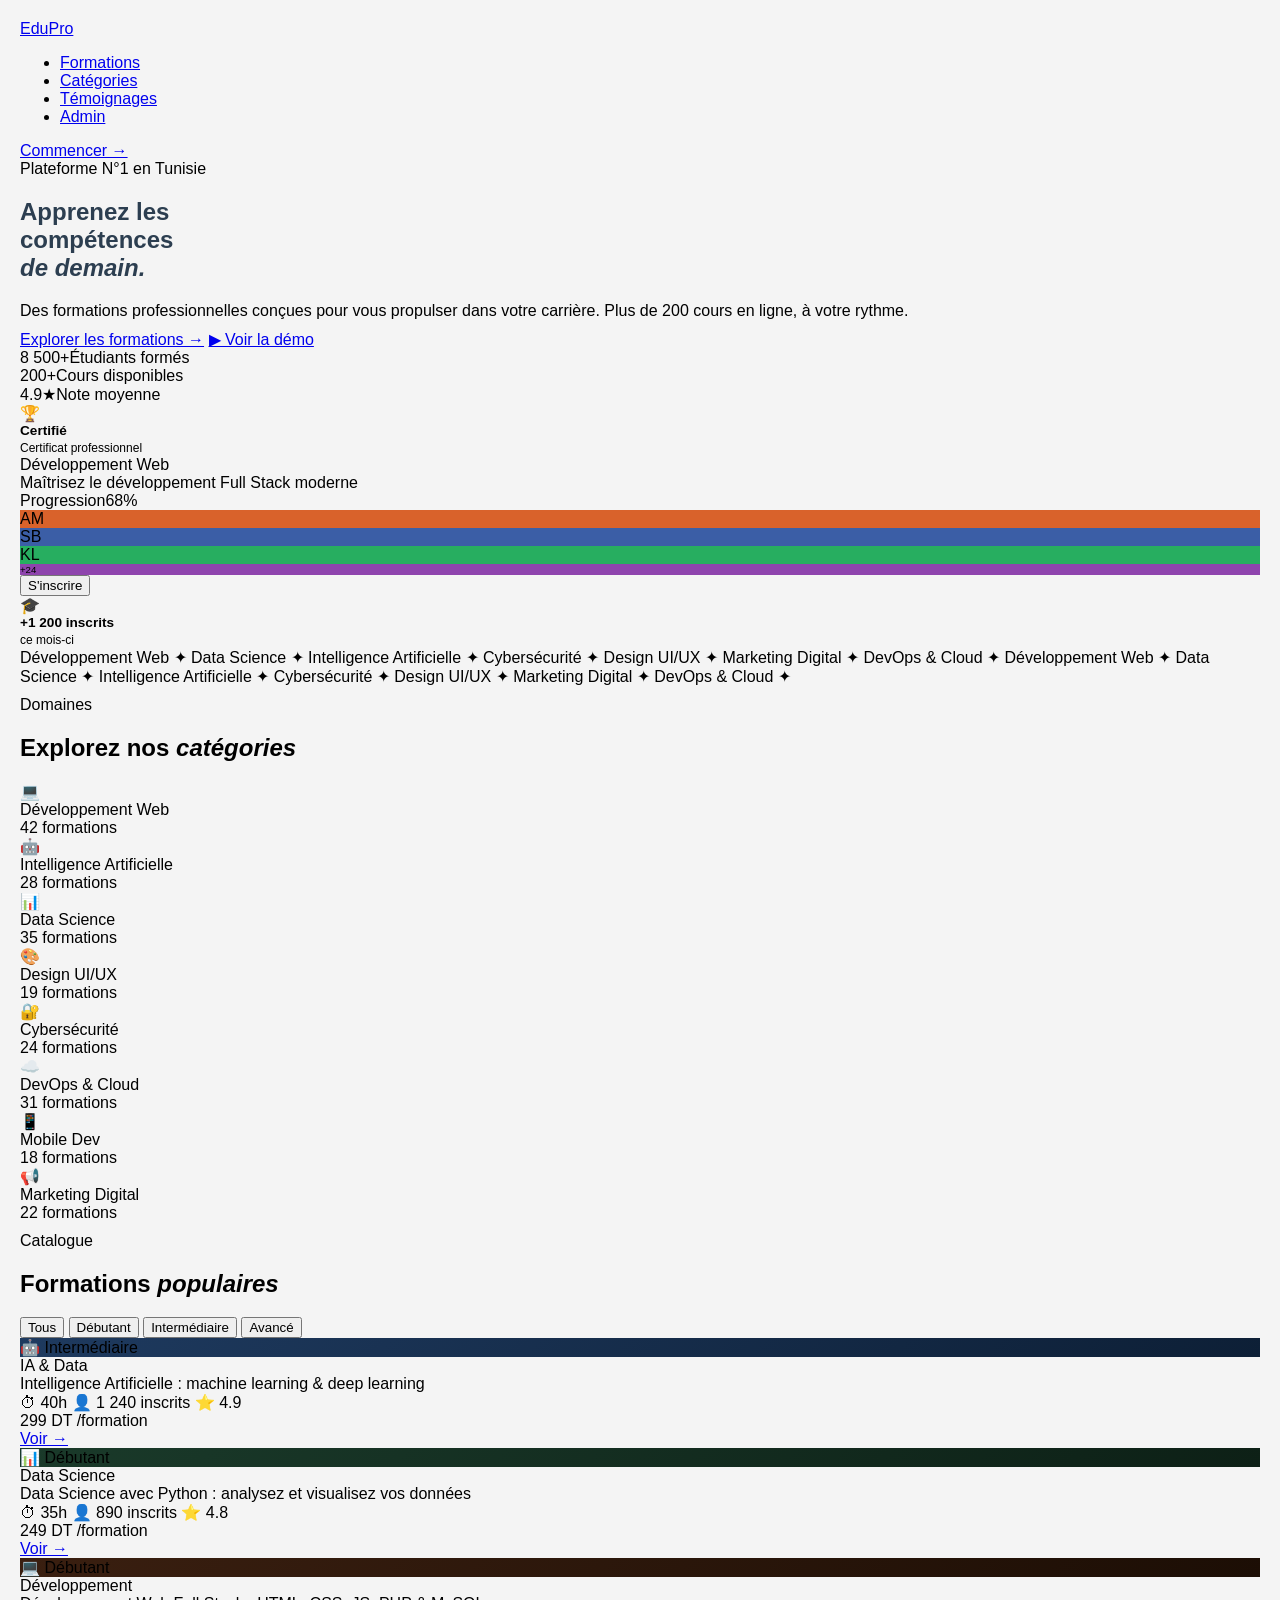
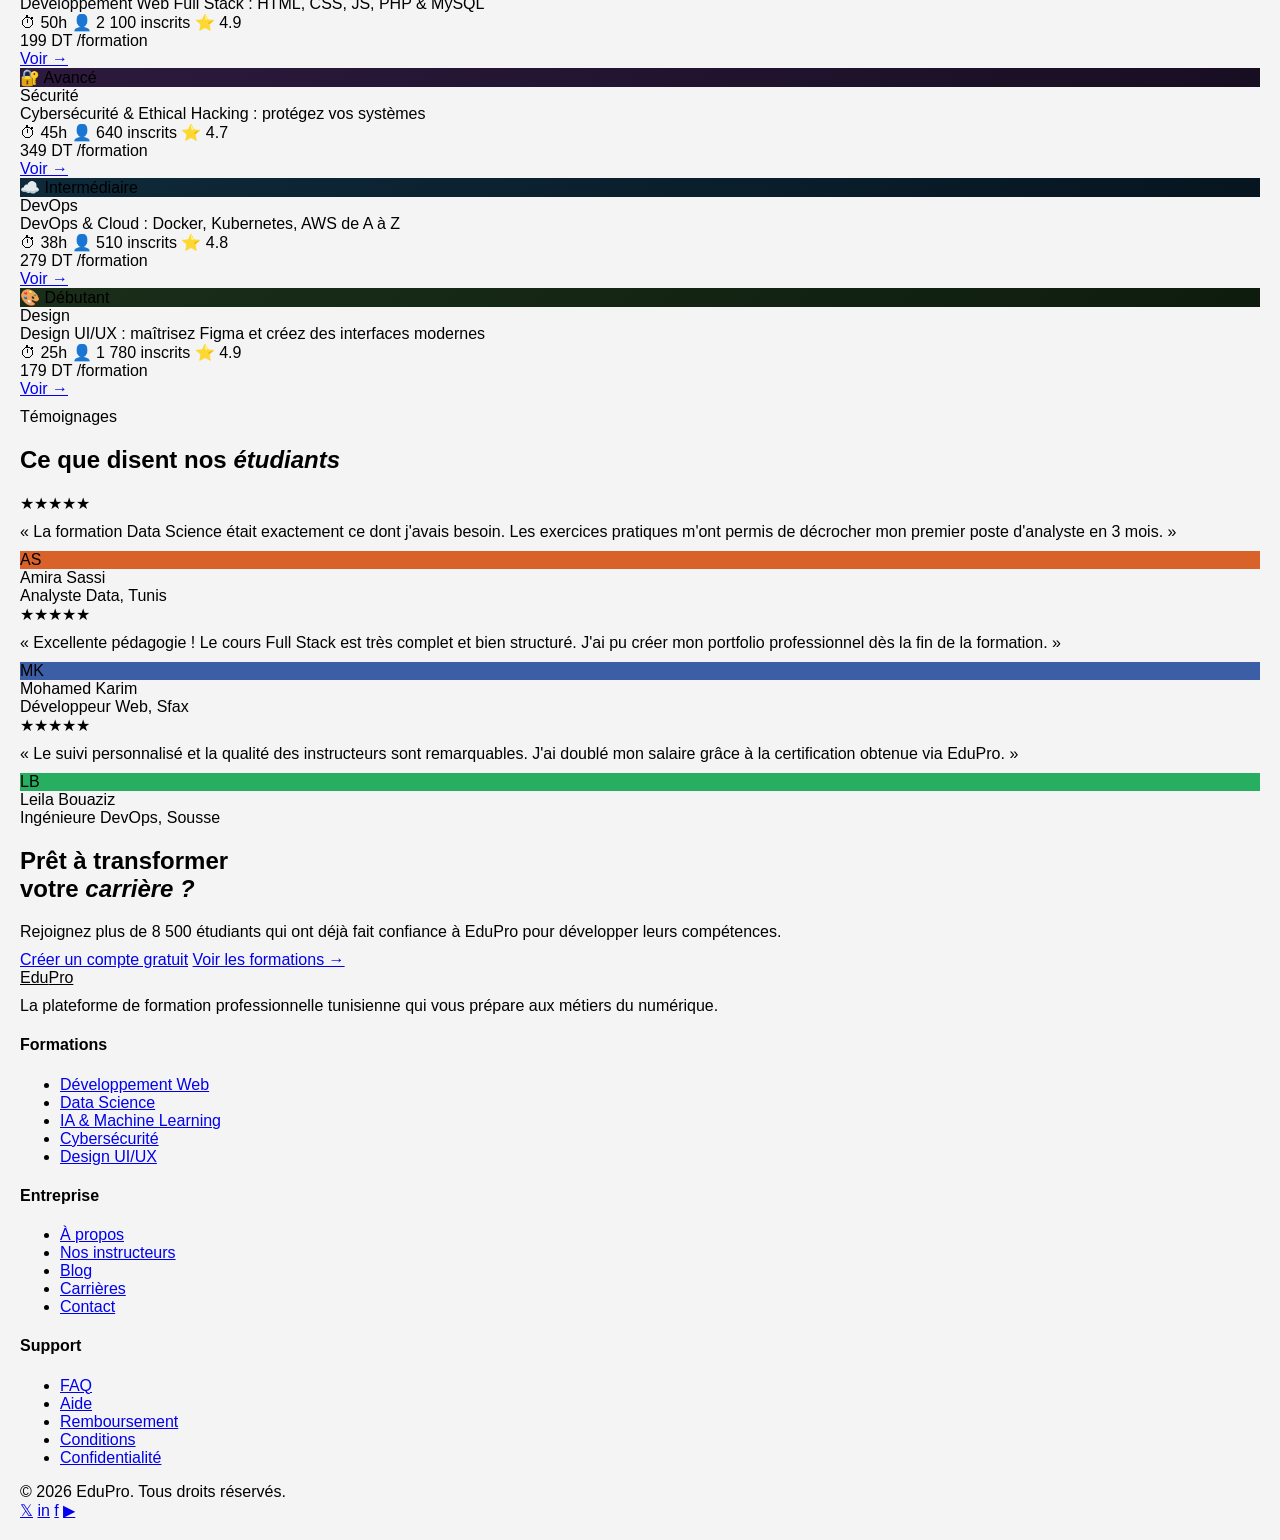
<file: index.html>
<!DOCTYPE html>
<html lang="fr">
<head>
<meta charset="UTF-8">
<meta name="viewport" content="width=device-width, initial-scale=1.0">
<title>EduPro — Plateforme de Formation</title>
<link href="https://fonts.googleapis.com/css2?family=Fraunces:ital,opsz,wght@0,9..144,300;0,9..144,700;0,9..144,900;1,9..144,400&family=DM+Sans:wght@300;400;500;600&display=swap" rel="stylesheet">
<link rel="stylesheet" href="css/style.css">
</head>
<body>

<!-- NAVBAR -->
<nav id="navbar">
  <a href="index.html" class="nav-logo">Edu<span>Pro</span></a>
  <ul class="nav-links">
    <li><a href="#formations">Formations</a></li>
    <li><a href="#categories">Catégories</a></li>
    <li><a href="#temoignages">Témoignages</a></li>
    <li><a href="admin-login.html">Admin</a></li>
  </ul>
  <a href="inscription.html" class="nav-cta">Commencer →</a>
</nav>

<!-- HERO -->
<section class="hero">
  <div class="hero-content">
    <div class="hero-badge">Plateforme N°1 en Tunisie</div>
    <h1 class="hero-title">
      Apprenez les<br>
      compétences<br>
      <em>de demain.</em>
    </h1>
    <p class="hero-sub">Des formations professionnelles conçues pour vous propulser dans votre carrière. Plus de 200 cours en ligne, à votre rythme.</p>
    <div class="hero-actions">
      <a href="#formations" class="btn-primary">Explorer les formations →</a>
      <a href="#" class="btn-secondary">▶ Voir la démo</a>
    </div>
    <div class="hero-stats">
      <div class="stat"><span class="stat-num">8 500+</span><span class="stat-label">Étudiants formés</span></div>
      <div class="stat"><span class="stat-num">200+</span><span class="stat-label">Cours disponibles</span></div>
      <div class="stat"><span class="stat-num">4.9★</span><span class="stat-label">Note moyenne</span></div>
    </div>
  </div>

  <div class="hero-visual">
    <div class="float-badge b1">
      <span class="badge-icon">🏆</span>
      <div><strong style="display:block;font-size:0.85rem">Certifié</strong><span style="color:var(--text-muted);font-weight:400;font-size:0.75rem">Certificat professionnel</span></div>
    </div>
    <div class="hero-card-main">
      <span class="card-course-tag">Développement Web</span>
      <div class="card-course-title">Maîtrisez le développement Full Stack moderne</div>
      <div class="card-progress-label"><span>Progression</span><span>68%</span></div>
      <div class="progress-bar"><div class="progress-fill"></div></div>
      <div class="card-bottom">
        <div class="avatar-stack">
          <div class="avatar" style="background:#D9622B">AM</div>
          <div class="avatar" style="background:#3B5EA6">SB</div>
          <div class="avatar" style="background:#27AE60">KL</div>
          <div class="avatar" style="background:#8E44AD;font-size:0.6rem">+24</div>
        </div>
        <button class="card-enroll" onclick="window.location='inscription.html'">S'inscrire</button>
      </div>
    </div>
    <div class="float-badge b2">
      <span class="badge-icon">🎓</span>
      <div><strong style="display:block;font-size:0.85rem">+1 200 inscrits</strong><span style="color:var(--text-muted);font-weight:400;font-size:0.75rem">ce mois-ci</span></div>
    </div>
  </div>
</section>

<!-- MARQUEE -->
<div class="marquee-section">
  <div class="marquee-track">
    <span class="marquee-item">Développement Web <span>✦</span></span>
    <span class="marquee-item">Data Science <span>✦</span></span>
    <span class="marquee-item">Intelligence Artificielle <span>✦</span></span>
    <span class="marquee-item">Cybersécurité <span>✦</span></span>
    <span class="marquee-item">Design UI/UX <span>✦</span></span>
    <span class="marquee-item">Marketing Digital <span>✦</span></span>
    <span class="marquee-item">DevOps & Cloud <span>✦</span></span>
    <span class="marquee-item">Développement Web <span>✦</span></span>
    <span class="marquee-item">Data Science <span>✦</span></span>
    <span class="marquee-item">Intelligence Artificielle <span>✦</span></span>
    <span class="marquee-item">Cybersécurité <span>✦</span></span>
    <span class="marquee-item">Design UI/UX <span>✦</span></span>
    <span class="marquee-item">Marketing Digital <span>✦</span></span>
    <span class="marquee-item">DevOps & Cloud <span>✦</span></span>
  </div>
</div>

<!-- CATEGORIES -->
<section class="categories" id="categories">
  <p class="section-label reveal">Domaines</p>
  <h2 class="section-title reveal reveal-delay-1">Explorez nos <em>catégories</em></h2>
  <div class="cat-grid">
    <div class="cat-card reveal" style="--cat-color:#D9622B;--cat-rgb:217,98,43" onclick="filterByCategory('dev')">
      <div class="cat-icon">💻</div>
      <div class="cat-name">Développement Web</div>
      <div class="cat-count">42 formations</div>
    </div>
    <div class="cat-card reveal reveal-delay-1" style="--cat-color:#3B5EA6;--cat-rgb:59,94,166" onclick="filterByCategory('ia')">
      <div class="cat-icon">🤖</div>
      <div class="cat-name">Intelligence Artificielle</div>
      <div class="cat-count">28 formations</div>
    </div>
    <div class="cat-card reveal reveal-delay-2" style="--cat-color:#27AE60;--cat-rgb:39,174,96" onclick="filterByCategory('data')">
      <div class="cat-icon">📊</div>
      <div class="cat-name">Data Science</div>
      <div class="cat-count">35 formations</div>
    </div>
    <div class="cat-card reveal reveal-delay-3" style="--cat-color:#8E44AD;--cat-rgb:142,68,173" onclick="filterByCategory('design')">
      <div class="cat-icon">🎨</div>
      <div class="cat-name">Design UI/UX</div>
      <div class="cat-count">19 formations</div>
    </div>
    <div class="cat-card reveal" style="--cat-color:#E74C3C;--cat-rgb:231,76,60" onclick="filterByCategory('secu')">
      <div class="cat-icon">🔐</div>
      <div class="cat-name">Cybersécurité</div>
      <div class="cat-count">24 formations</div>
    </div>
    <div class="cat-card reveal reveal-delay-1" style="--cat-color:#F39C12;--cat-rgb:243,156,18" onclick="filterByCategory('devops')">
      <div class="cat-icon">☁️</div>
      <div class="cat-name">DevOps & Cloud</div>
      <div class="cat-count">31 formations</div>
    </div>
    <div class="cat-card reveal reveal-delay-2" style="--cat-color:#16A085;--cat-rgb:22,160,133" onclick="filterByCategory('mobile')">
      <div class="cat-icon">📱</div>
      <div class="cat-name">Mobile Dev</div>
      <div class="cat-count">18 formations</div>
    </div>
    <div class="cat-card reveal reveal-delay-3" style="--cat-color:#D9622B;--cat-rgb:217,98,43" onclick="filterByCategory('marketing')">
      <div class="cat-icon">📢</div>
      <div class="cat-name">Marketing Digital</div>
      <div class="cat-count">22 formations</div>
    </div>
  </div>
</section>

<!-- FORMATIONS -->
<section class="formations" id="formations">
  <div class="formations-header">
    <div>
      <p class="section-label">Catalogue</p>
      <h2 class="section-title">Formations <em>populaires</em></h2>
    </div>
    <div class="filters">
      <button class="filter-btn active" onclick="filterLevel(this,'tous')">Tous</button>
      <button class="filter-btn" onclick="filterLevel(this,'debutant')">Débutant</button>
      <button class="filter-btn" onclick="filterLevel(this,'intermediaire')">Intermédiaire</button>
      <button class="filter-btn" onclick="filterLevel(this,'avance')">Avancé</button>
    </div>
  </div>
  <div class="formations-grid" id="formations-grid">
    <div class="formation-card reveal" data-level="intermediaire" data-cat="ia">
      <div class="card-thumb" style="background:linear-gradient(135deg,#1e3a5f,#0d1f36)">
        <span class="thumb-emoji">🤖</span>
        <span class="card-level level-intermediaire">Intermédiaire</span>
      </div>
      <div class="card-body">
        <div class="card-category">IA & Data</div>
        <div class="card-title">Intelligence Artificielle : machine learning & deep learning</div>
        <div class="card-meta">
          <span class="meta-item">⏱ 40h</span>
          <span class="meta-item">👤 1 240 inscrits</span>
          <span class="meta-item">⭐ 4.9</span>
        </div>
        <div class="card-footer">
          <div class="card-price">299 DT <span>/formation</span></div>
          <a href="formation-detail.html?id=1" class="btn-card">Voir →</a>
        </div>
      </div>
    </div>
    <div class="formation-card reveal reveal-delay-1" data-level="debutant" data-cat="data">
      <div class="card-thumb" style="background:linear-gradient(135deg,#1a3a2a,#0d2016)">
        <span class="thumb-emoji">📊</span>
        <span class="card-level level-debutant">Débutant</span>
      </div>
      <div class="card-body">
        <div class="card-category">Data Science</div>
        <div class="card-title">Data Science avec Python : analysez et visualisez vos données</div>
        <div class="card-meta">
          <span class="meta-item">⏱ 35h</span>
          <span class="meta-item">👤 890 inscrits</span>
          <span class="meta-item">⭐ 4.8</span>
        </div>
        <div class="card-footer">
          <div class="card-price">249 DT <span>/formation</span></div>
          <a href="formation-detail.html?id=2" class="btn-card">Voir →</a>
        </div>
      </div>
    </div>
    <div class="formation-card reveal reveal-delay-2" data-level="debutant" data-cat="dev">
      <div class="card-thumb" style="background:linear-gradient(135deg,#3a1f10,#1c0e05)">
        <span class="thumb-emoji">💻</span>
        <span class="card-level level-debutant">Débutant</span>
      </div>
      <div class="card-body">
        <div class="card-category">Développement</div>
        <div class="card-title">Développement Web Full Stack : HTML, CSS, JS, PHP & MySQL</div>
        <div class="card-meta">
          <span class="meta-item">⏱ 50h</span>
          <span class="meta-item">👤 2 100 inscrits</span>
          <span class="meta-item">⭐ 4.9</span>
        </div>
        <div class="card-footer">
          <div class="card-price">199 DT <span>/formation</span></div>
          <a href="formation-detail.html?id=3" class="btn-card">Voir →</a>
        </div>
      </div>
    </div>
    <div class="formation-card reveal" data-level="avance" data-cat="secu">
      <div class="card-thumb" style="background:linear-gradient(135deg,#2d1a3e,#180e22)">
        <span class="thumb-emoji">🔐</span>
        <span class="card-level level-avance">Avancé</span>
      </div>
      <div class="card-body">
        <div class="card-category">Sécurité</div>
        <div class="card-title">Cybersécurité & Ethical Hacking : protégez vos systèmes</div>
        <div class="card-meta">
          <span class="meta-item">⏱ 45h</span>
          <span class="meta-item">👤 640 inscrits</span>
          <span class="meta-item">⭐ 4.7</span>
        </div>
        <div class="card-footer">
          <div class="card-price">349 DT <span>/formation</span></div>
          <a href="formation-detail.html?id=4" class="btn-card">Voir →</a>
        </div>
      </div>
    </div>
    <div class="formation-card reveal reveal-delay-1" data-level="intermediaire" data-cat="devops">
      <div class="card-thumb" style="background:linear-gradient(135deg,#0e2a3a,#061520)">
        <span class="thumb-emoji">☁️</span>
        <span class="card-level level-intermediaire">Intermédiaire</span>
      </div>
      <div class="card-body">
        <div class="card-category">DevOps</div>
        <div class="card-title">DevOps & Cloud : Docker, Kubernetes, AWS de A à Z</div>
        <div class="card-meta">
          <span class="meta-item">⏱ 38h</span>
          <span class="meta-item">👤 510 inscrits</span>
          <span class="meta-item">⭐ 4.8</span>
        </div>
        <div class="card-footer">
          <div class="card-price">279 DT <span>/formation</span></div>
          <a href="formation-detail.html?id=5" class="btn-card">Voir →</a>
        </div>
      </div>
    </div>
    <div class="formation-card reveal reveal-delay-2" data-level="debutant" data-cat="design">
      <div class="card-thumb" style="background:linear-gradient(135deg,#1a2e1a,#0e1c0e)">
        <span class="thumb-emoji">🎨</span>
        <span class="card-level level-debutant">Débutant</span>
      </div>
      <div class="card-body">
        <div class="card-category">Design</div>
        <div class="card-title">Design UI/UX : maîtrisez Figma et créez des interfaces modernes</div>
        <div class="card-meta">
          <span class="meta-item">⏱ 25h</span>
          <span class="meta-item">👤 1 780 inscrits</span>
          <span class="meta-item">⭐ 4.9</span>
        </div>
        <div class="card-footer">
          <div class="card-price">179 DT <span>/formation</span></div>
          <a href="formation-detail.html?id=6" class="btn-card">Voir →</a>
        </div>
      </div>
    </div>
  </div>
</section>

<!-- TESTIMONIALS -->
<section class="testimonials" id="temoignages">
  <p class="section-label reveal">Témoignages</p>
  <h2 class="section-title reveal reveal-delay-1">Ce que disent nos <em>étudiants</em></h2>
  <div class="testi-grid">
    <div class="testi-card reveal">
      <div class="testi-stars">★★★★★</div>
      <p class="testi-text">« La formation Data Science était exactement ce dont j'avais besoin. Les exercices pratiques m'ont permis de décrocher mon premier poste d'analyste en 3 mois. »</p>
      <div class="testi-author">
        <div class="testi-avatar" style="background:#D9622B">AS</div>
        <div><div class="testi-name">Amira Sassi</div><div class="testi-role">Analyste Data, Tunis</div></div>
      </div>
    </div>
    <div class="testi-card reveal reveal-delay-1">
      <div class="testi-stars">★★★★★</div>
      <p class="testi-text">« Excellente pédagogie ! Le cours Full Stack est très complet et bien structuré. J'ai pu créer mon portfolio professionnel dès la fin de la formation. »</p>
      <div class="testi-author">
        <div class="testi-avatar" style="background:#3B5EA6">MK</div>
        <div><div class="testi-name">Mohamed Karim</div><div class="testi-role">Développeur Web, Sfax</div></div>
      </div>
    </div>
    <div class="testi-card reveal reveal-delay-2">
      <div class="testi-stars">★★★★★</div>
      <p class="testi-text">« Le suivi personnalisé et la qualité des instructeurs sont remarquables. J'ai doublé mon salaire grâce à la certification obtenue via EduPro. »</p>
      <div class="testi-author">
        <div class="testi-avatar" style="background:#27AE60">LB</div>
        <div><div class="testi-name">Leila Bouaziz</div><div class="testi-role">Ingénieure DevOps, Sousse</div></div>
      </div>
    </div>
  </div>
</section>

<!-- CTA BANNER -->
<div class="cta-banner reveal">
  <div class="cta-text">
    <h2 class="cta-title">Prêt à transformer<br>votre <em>carrière ?</em></h2>
    <p class="cta-sub">Rejoignez plus de 8 500 étudiants qui ont déjà fait confiance à EduPro pour développer leurs compétences.</p>
  </div>
  <div class="cta-actions">
    <a href="inscription.html" class="btn-cta-main">Créer un compte gratuit</a>
    <a href="#formations" class="btn-cta-ghost">Voir les formations →</a>
  </div>
</div>

<!-- FOOTER -->
<footer>
  <div class="footer-top">
    <div class="footer-brand">
      <a href="index.html" class="nav-logo" style="color:var(--white)">Edu<span>Pro</span></a>
      <p>La plateforme de formation professionnelle tunisienne qui vous prépare aux métiers du numérique.</p>
    </div>
    <div class="footer-col">
      <h4>Formations</h4>
      <ul>
        <li><a href="formation-detail.html?id=3">Développement Web</a></li>
        <li><a href="formation-detail.html?id=2">Data Science</a></li>
        <li><a href="formation-detail.html?id=1">IA & Machine Learning</a></li>
        <li><a href="formation-detail.html?id=4">Cybersécurité</a></li>
        <li><a href="formation-detail.html?id=6">Design UI/UX</a></li>
      </ul>
    </div>
    <div class="footer-col">
      <h4>Entreprise</h4>
      <ul>
        <li><a href="#">À propos</a></li>
        <li><a href="#">Nos instructeurs</a></li>
        <li><a href="#">Blog</a></li>
        <li><a href="#">Carrières</a></li>
        <li><a href="#">Contact</a></li>
      </ul>
    </div>
    <div class="footer-col">
      <h4>Support</h4>
      <ul>
        <li><a href="#">FAQ</a></li>
        <li><a href="#">Aide</a></li>
        <li><a href="#">Remboursement</a></li>
        <li><a href="#">Conditions</a></li>
        <li><a href="#">Confidentialité</a></li>
      </ul>
    </div>
  </div>
  <div class="footer-bottom">
    <span>© 2026 EduPro. Tous droits réservés.</span>
    <div class="footer-socials">
      <a href="#" class="social-link">𝕏</a>
      <a href="#" class="social-link">in</a>
      <a href="#" class="social-link">f</a>
      <a href="#" class="social-link">▶</a>
    </div>
  </div>
</footer>

<script>
  // Scroll reveal
  const reveals = document.querySelectorAll('.reveal');
  const observer = new IntersectionObserver((entries) => {
    entries.forEach(e => { if (e.isIntersecting) e.target.classList.add('visible'); });
  }, { threshold: 0.12 });
  reveals.forEach(el => observer.observe(el));

  // Navbar shadow
  window.addEventListener('scroll', () => {
    document.querySelector('nav').style.boxShadow = window.scrollY > 40 ? '0 4px 30px rgba(15,13,11,0.1)' : 'none';
  });

  // Filter by level
  function filterLevel(btn, level) {
    document.querySelectorAll('.filter-btn').forEach(b => b.classList.remove('active'));
    btn.classList.add('active');
    document.querySelectorAll('.formation-card').forEach(card => {
      if (level === 'tous' || card.dataset.level === level) {
        card.classList.remove('hidden');
      } else {
        card.classList.add('hidden');
      }
    });
  }

  // Filter by category (from category cards)
  function filterByCategory(cat) {
    document.getElementById('formations').scrollIntoView({ behavior: 'smooth' });
    setTimeout(() => {
      document.querySelectorAll('.filter-btn').forEach(b => b.classList.remove('active'));
      document.querySelectorAll('.filter-btn')[0].classList.add('active');
      document.querySelectorAll('.formation-card').forEach(card => {
        if (card.dataset.cat === cat) {
          card.classList.remove('hidden');
        } else {
          card.classList.add('hidden');
        }
      });
    }, 600);
  }
</script>
</body>
</html>
</file>
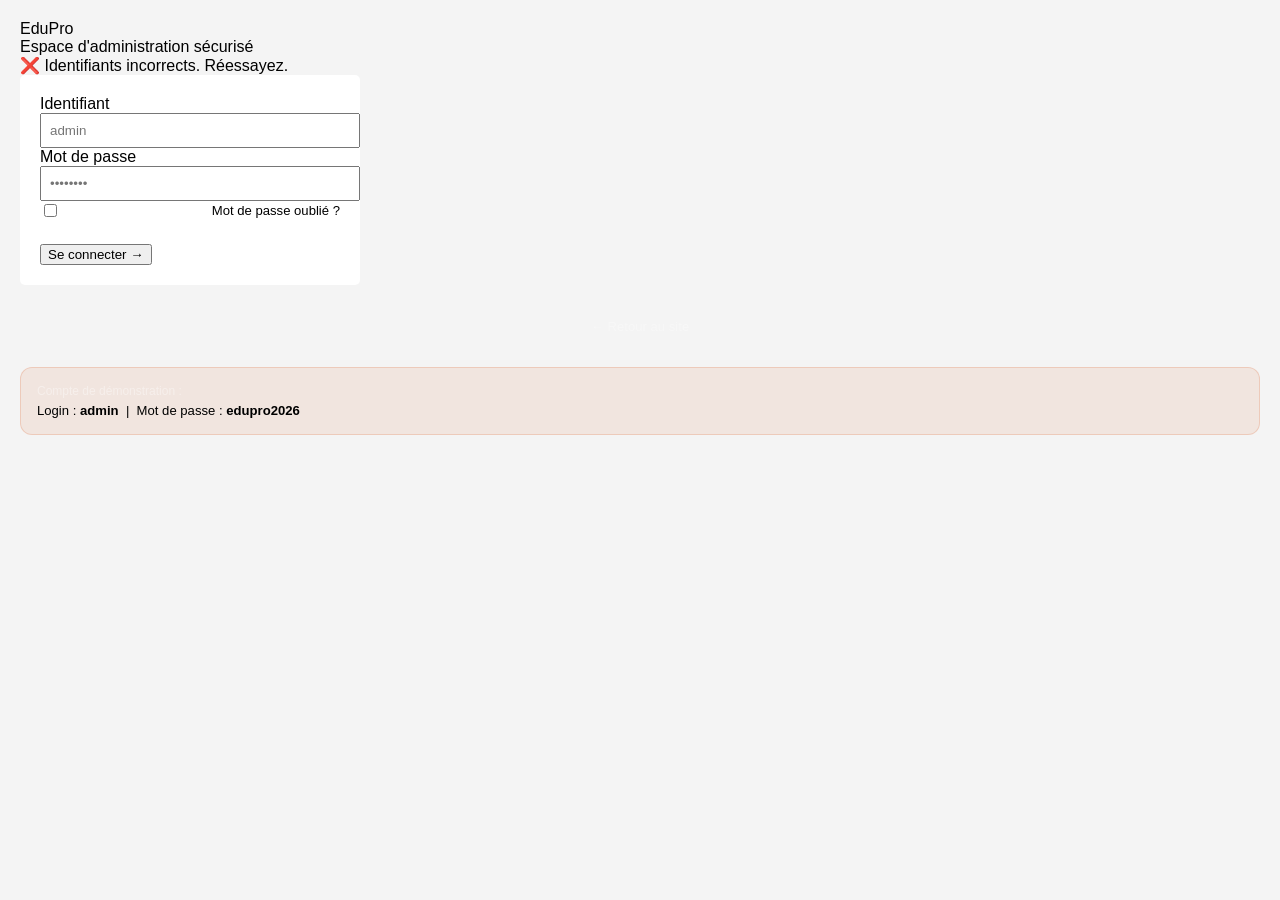
<file: admin login.html>
<!DOCTYPE html>
<html lang="fr">
<head>
<meta charset="UTF-8">
<meta name="viewport" content="width=device-width, initial-scale=1.0">
<title>EduPro — Connexion Admin</title>
<link href="https://fonts.googleapis.com/css2?family=Fraunces:ital,opsz,wght@0,9..144,300;0,9..144,700;0,9..144,900;1,9..144,400&family=DM+Sans:wght@300;400;500;600&display=swap" rel="stylesheet">
<link rel="stylesheet" href="css/style.css">
</head>
<body>

<div class="login-page">
  <div class="login-card">
    <div class="login-logo">Edu<span>Pro</span></div>
    <div class="login-subtitle">Espace d'administration sécurisé</div>

    <div class="login-error" id="login-error">
      ❌ Identifiants incorrects. Réessayez.
    </div>

    <form id="login-form" novalidate>
      <div class="form-group">
        <label for="username">Identifiant</label>
        <input type="text" id="username" placeholder="admin" autocomplete="username">
      </div>
      <div class="form-group">
        <label for="password">Mot de passe</label>
        <input type="password" id="password" placeholder="••••••••" autocomplete="current-password">
      </div>

      <div style="display:flex;justify-content:space-between;align-items:center;margin-bottom:1.5rem">
        <label style="display:flex;align-items:center;gap:0.5rem;font-size:0.82rem;color:rgba(255,255,255,0.4);cursor:pointer">
          <input type="checkbox" style="accent-color:var(--orange);width:auto"> Se souvenir de moi
        </label>
        <a href="#" style="font-size:0.82rem;color:var(--orange-light);text-decoration:none">Mot de passe oublié ?</a>
      </div>

      <button type="submit" class="btn-submit" id="login-btn">
        Se connecter →
      </button>
    </form>

    <div style="text-align:center;margin-top:2rem">
      <a href="index.html" style="font-size:0.82rem;color:rgba(255,255,255,0.3);text-decoration:none;transition:color 0.2s" onmouseover="this.style.color='var(--orange-light)'" onmouseout="this.style.color='rgba(255,255,255,0.3)'">
        ← Retour au site
      </a>
    </div>

    <div style="margin-top:2rem;padding:1rem;background:rgba(217,98,43,0.1);border-radius:12px;border:1px solid rgba(217,98,43,0.2)">
      <div style="font-size:0.75rem;color:rgba(255,255,255,0.4);margin-bottom:0.3rem">Compte de démonstration :</div>
      <div style="font-size:0.82rem;color:var(--orange-light)">Login : <strong>admin</strong> &nbsp;|&nbsp; Mot de passe : <strong>edupro2026</strong></div>
    </div>
  </div>
</div>

<script>
document.getElementById('login-form').addEventListener('submit', function(e) {
  e.preventDefault();
  const username = document.getElementById('username').value;
  const password = document.getElementById('password').value;
  const btn = document.getElementById('login-btn');
  const err = document.getElementById('login-error');

  btn.disabled = true;
  btn.textContent = 'Connexion en cours...';
  err.classList.remove('show');

  setTimeout(() => {
    if (username === 'admin' && password === 'edupro2026') {
      sessionStorage.setItem('edupro_admin', 'true');
      window.location.href = 'admin-dashboard.html';
    } else {
      err.classList.add('show');
      btn.disabled = false;
      btn.textContent = 'Se connecter →';
      document.getElementById('password').value = '';
    }
  }, 900);
});
</script>
</body>
</html>
</file>
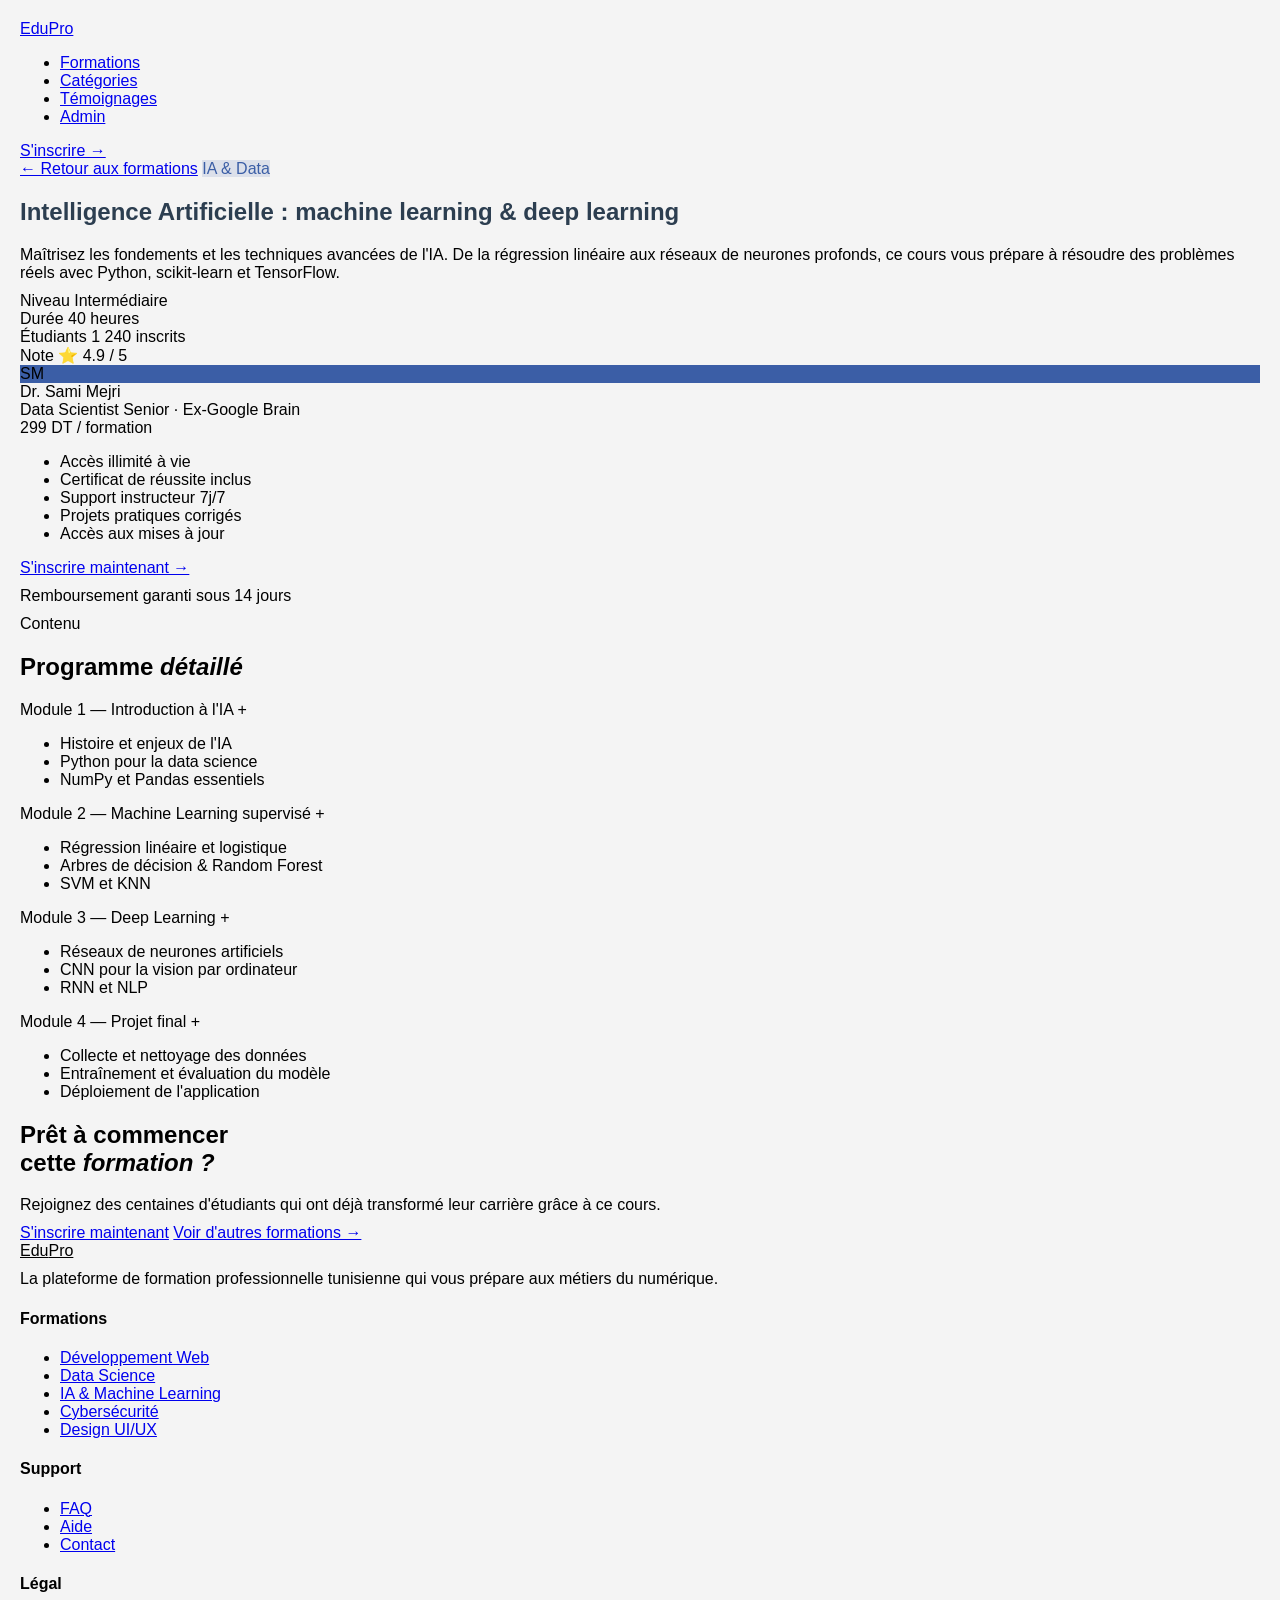
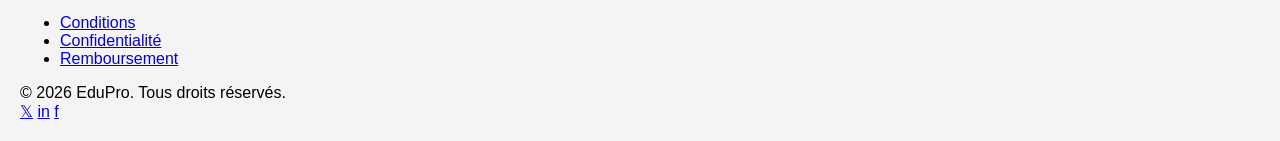
<file: formation_accueil.html>
<!DOCTYPE html>
<html lang="fr">
<head>
<meta charset="UTF-8">
<meta name="viewport" content="width=device-width, initial-scale=1.0">
<title>EduPro — Détail Formation</title>
<link href="https://fonts.googleapis.com/css2?family=Fraunces:ital,opsz,wght@0,9..144,300;0,9..144,700;0,9..144,900;1,9..144,400&family=DM+Sans:wght@300;400;500;600&display=swap" rel="stylesheet">
<link rel="stylesheet" href="css/style.css">
</head>
<body>

<!-- NAVBAR -->
<nav id="navbar">
  <a href="index.html" class="nav-logo">Edu<span>Pro</span></a>
  <ul class="nav-links">
    <li><a href="index.html#formations">Formations</a></li>
    <li><a href="index.html#categories">Catégories</a></li>
    <li><a href="index.html#temoignages">Témoignages</a></li>
    <li><a href="admin-login.html">Admin</a></li>
  </ul>
  <a href="inscription.html" class="nav-cta">S'inscrire →</a>
</nav>

<!-- DETAIL HERO -->
<section class="detail-hero" id="detail-hero">
  <div>
    <a href="index.html" class="back-link">← Retour aux formations</a>
    <span class="detail-badge" id="detail-cat">IA & Data</span>
    <h1 class="detail-title" id="detail-title">Intelligence Artificielle : machine learning & deep learning</h1>
    <p class="detail-desc" id="detail-desc">Maîtrisez les fondements et les techniques avancées de l'intelligence artificielle. De la régression linéaire aux réseaux de neurones profonds, ce cours vous prépare à résoudre des problèmes réels avec Python, scikit-learn et TensorFlow.</p>
    <div class="detail-meta-row">
      <div class="detail-meta">
        <span class="detail-meta-label">Niveau</span>
        <span class="detail-meta-val" id="detail-level">Intermédiaire</span>
      </div>
      <div class="detail-meta">
        <span class="detail-meta-label">Durée</span>
        <span class="detail-meta-val" id="detail-duree">40 heures</span>
      </div>
      <div class="detail-meta">
        <span class="detail-meta-label">Étudiants</span>
        <span class="detail-meta-val" id="detail-inscrits">1 240 inscrits</span>
      </div>
      <div class="detail-meta">
        <span class="detail-meta-label">Note</span>
        <span class="detail-meta-val" id="detail-note">⭐ 4.9 / 5</span>
      </div>
    </div>
    <div class="instructor-row">
      <div class="instructor-avatar" id="instr-avatar" style="background:#3B5EA6">SM</div>
      <div>
        <div class="instructor-name" id="instr-name">Dr. Sami Mejri</div>
        <div class="instructor-title" id="instr-title">Data Scientist Senior · Ex-Google Brain</div>
      </div>
    </div>
  </div>

  <!-- Sticky enroll card -->
  <div class="enroll-card">
    <div class="enroll-price" id="enroll-price">299 DT <span>/ formation</span></div>
    <ul class="enroll-features">
      <li>Accès illimité à vie</li>
      <li>Certificat de réussite inclus</li>
      <li>Support instructeur 7j/7</li>
      <li>Projets pratiques corrigés</li>
      <li>Accès aux mises à jour</li>
    </ul>
    <a href="inscription.html" class="btn-enroll-big" id="enroll-btn">S'inscrire maintenant →</a>
    <p class="enroll-note">Remboursement garanti sous 14 jours</p>
  </div>
</section>

<!-- PROGRAMME -->
<section class="programme-section">
  <p class="section-label">Contenu</p>
  <h2 class="section-title">Programme <em>détaillé</em></h2>
  <div class="accordion" id="programme-accordion"></div>
</section>

<!-- CTA -->
<div class="cta-banner" style="margin-top:0">
  <div class="cta-text">
    <h2 class="cta-title">Prêt à commencer<br>cette <em>formation ?</em></h2>
    <p class="cta-sub">Rejoignez des centaines d'étudiants qui ont déjà transformé leur carrière grâce à ce cours.</p>
  </div>
  <div class="cta-actions">
    <a href="inscription.html" class="btn-cta-main">S'inscrire maintenant</a>
    <a href="index.html#formations" class="btn-cta-ghost">Voir d'autres formations →</a>
  </div>
</div>

<!-- FOOTER -->
<footer>
  <div class="footer-top">
    <div class="footer-brand">
      <a href="index.html" class="nav-logo" style="color:var(--white)">Edu<span>Pro</span></a>
      <p>La plateforme de formation professionnelle tunisienne qui vous prépare aux métiers du numérique.</p>
    </div>
    <div class="footer-col">
      <h4>Formations</h4>
      <ul>
        <li><a href="formation-detail.html?id=3">Développement Web</a></li>
        <li><a href="formation-detail.html?id=2">Data Science</a></li>
        <li><a href="formation-detail.html?id=1">IA & Machine Learning</a></li>
        <li><a href="formation-detail.html?id=4">Cybersécurité</a></li>
        <li><a href="formation-detail.html?id=6">Design UI/UX</a></li>
      </ul>
    </div>
    <div class="footer-col">
      <h4>Support</h4>
      <ul>
        <li><a href="#">FAQ</a></li>
        <li><a href="#">Aide</a></li>
        <li><a href="#">Contact</a></li>
      </ul>
    </div>
    <div class="footer-col">
      <h4>Légal</h4>
      <ul>
        <li><a href="#">Conditions</a></li>
        <li><a href="#">Confidentialité</a></li>
        <li><a href="#">Remboursement</a></li>
      </ul>
    </div>
  </div>
  <div class="footer-bottom">
    <span>© 2026 EduPro. Tous droits réservés.</span>
    <div class="footer-socials">
      <a href="#" class="social-link">𝕏</a>
      <a href="#" class="social-link">in</a>
      <a href="#" class="social-link">f</a>
    </div>
  </div>
</footer>

<script>
const FORMATIONS = {
  1: {
    cat: 'IA & Data', catColor: '#3B5EA6',
    title: 'Intelligence Artificielle : machine learning & deep learning',
    desc: 'Maîtrisez les fondements et les techniques avancées de l\'IA. De la régression linéaire aux réseaux de neurones profonds, ce cours vous prépare à résoudre des problèmes réels avec Python, scikit-learn et TensorFlow.',
    level: 'Intermédiaire', duree: '40 heures', inscrits: '1 240 inscrits', note: '⭐ 4.9 / 5',
    price: '299 DT', instrAvatar: '#3B5EA6', instrInitials: 'SM',
    instrName: 'Dr. Sami Mejri', instrTitle: 'Data Scientist Senior · Ex-Google Brain',
    programme: [
      { titre: 'Module 1 — Introduction à l\'IA', lecons: ['Histoire et enjeux de l\'IA', 'Python pour la data science', 'NumPy et Pandas essentiels'] },
      { titre: 'Module 2 — Machine Learning supervisé', lecons: ['Régression linéaire et logistique', 'Arbres de décision & Random Forest', 'SVM et KNN'] },
      { titre: 'Module 3 — Deep Learning', lecons: ['Réseaux de neurones artificiels', 'CNN pour la vision par ordinateur', 'RNN et NLP'] },
      { titre: 'Module 4 — Projet final', lecons: ['Collecte et nettoyage des données', 'Entraînement et évaluation du modèle', 'Déploiement de l\'application'] }
    ]
  },
  2: {
    cat: 'Data Science', catColor: '#27AE60',
    title: 'Data Science avec Python : analysez et visualisez vos données',
    desc: 'Apprenez à analyser, nettoyer et visualiser des données réelles avec Python. Maîtrisez Pandas, Matplotlib, Seaborn et construisez vos premiers tableaux de bord analytiques.',
    level: 'Débutant', duree: '35 heures', inscrits: '890 inscrits', note: '⭐ 4.8 / 5',
    price: '249 DT', instrAvatar: '#D9622B', instrInitials: 'NB',
    instrName: 'Nour Ben Ali', instrTitle: 'Ingénieure Data · Doctorat INSAT',
    programme: [
      { titre: 'Module 1 — Python pour la Data', lecons: ['Installation et environnement', 'Pandas : DataFrames et séries', 'Nettoyage et prétraitement'] },
      { titre: 'Module 2 — Visualisation', lecons: ['Matplotlib : graphiques fondamentaux', 'Seaborn : visualisations avancées', 'Tableaux de bord interactifs'] },
      { titre: 'Module 3 — Statistiques', lecons: ['Statistiques descriptives', 'Tests d\'hypothèses', 'Corrélations et tendances'] },
      { titre: 'Module 4 — Projet', lecons: ['Dataset réel : analyse complète', 'Rapport de data storytelling', 'Présentation des résultats'] }
    ]
  },
  3: {
    cat: 'Développement Web', catColor: '#D9622B',
    title: 'Développement Web Full Stack : HTML, CSS, JS, PHP & MySQL',
    desc: 'La formation la plus complète pour devenir développeur web Full Stack. Du HTML/CSS jusqu\'à PHP et MySQL, construisez des applications web dynamiques et professionnelles de A à Z.',
    level: 'Débutant', duree: '50 heures', inscrits: '2 100 inscrits', note: '⭐ 4.9 / 5',
    price: '199 DT', instrAvatar: '#D9622B', instrInitials: 'AH',
    instrName: 'Ahmed Hamdi', instrTitle: 'Développeur Full Stack · 10 ans d\'expérience',
    programme: [
      { titre: 'Module 1 — HTML & CSS', lecons: ['Structure HTML5', 'CSS3 et Flexbox/Grid', 'Responsive design'] },
      { titre: 'Module 2 — JavaScript', lecons: ['Bases du JavaScript', 'Manipulation du DOM', 'Fetch API & JSON'] },
      { titre: 'Module 3 — PHP & MySQL', lecons: ['PHP orienté objet', 'PDO et sécurité SQL', 'Architecture MVC'] },
      { titre: 'Module 4 — Projet final', lecons: ['Cahier des charges', 'Développement complet', 'Déploiement & mise en ligne'] }
    ]
  },
  4: {
    cat: 'Cybersécurité', catColor: '#E74C3C',
    title: 'Cybersécurité & Ethical Hacking : protégez vos systèmes',
    desc: 'Devenez expert en cybersécurité. Apprenez les techniques d\'attaque et de défense utilisées par les professionnels : pentesting, analyse forensique et protection des infrastructures.',
    level: 'Avancé', duree: '45 heures', inscrits: '640 inscrits', note: '⭐ 4.7 / 5',
    price: '349 DT', instrAvatar: '#E74C3C', instrInitials: 'KT',
    instrName: 'Khalil Trabelsi', instrTitle: 'Pentester certifié OSCP · Ex-CERT Tunisie',
    programme: [
      { titre: 'Module 1 — Fondamentaux sécurité', lecons: ['Concepts réseau TCP/IP', 'Systèmes Linux pour la sécu', 'Environnement de test (VMs)'] },
      { titre: 'Module 2 — Reconnaissance & Scan', lecons: ['OSINT et reconnaissance passive', 'Nmap et Nessus', 'Analyse des vulnérabilités'] },
      { titre: 'Module 3 — Exploitation', lecons: ['Metasploit Framework', 'Injections SQL & XSS', 'Post-exploitation'] },
      { titre: 'Module 4 — Défense & Rapport', lecons: ['Hardening des systèmes', 'Analyse des logs', 'Rédaction d\'un rapport pentest'] }
    ]
  },
  5: {
    cat: 'DevOps & Cloud', catColor: '#F39C12',
    title: 'DevOps & Cloud : Docker, Kubernetes, AWS de A à Z',
    desc: 'Maîtrisez les outils DevOps modernes et déployez vos applications dans le cloud. Docker, Kubernetes, CI/CD, AWS — tout ce qu\'il faut pour automatiser et scaler votre infrastructure.',
    level: 'Intermédiaire', duree: '38 heures', inscrits: '510 inscrits', note: '⭐ 4.8 / 5',
    price: '279 DT', instrAvatar: '#F39C12', instrInitials: 'RK',
    instrName: 'Rami Karray', instrTitle: 'DevOps Engineer · AWS Certified',
    programme: [
      { titre: 'Module 1 — Docker', lecons: ['Conteneurs et images', 'Docker Compose', 'Registry et déploiement'] },
      { titre: 'Module 2 — Kubernetes', lecons: ['Architecture K8s', 'Pods, Services, Ingress', 'Scaling automatique'] },
      { titre: 'Module 3 — CI/CD', lecons: ['GitHub Actions', 'Pipeline automatisé', 'Tests et déploiement continu'] },
      { titre: 'Module 4 — AWS', lecons: ['EC2, S3, RDS', 'Lambda & serverless', 'Monitoring & CloudWatch'] }
    ]
  },
  6: {
    cat: 'Design UI/UX', catColor: '#8E44AD',
    title: 'Design UI/UX : maîtrisez Figma et créez des interfaces modernes',
    desc: 'De zéro à designer professionnel. Apprenez les principes du design centré utilisateur, maîtrisez Figma, créez des prototypes interactifs et construisez votre portfolio.',
    level: 'Débutant', duree: '25 heures', inscrits: '1 780 inscrits', note: '⭐ 4.9 / 5',
    price: '179 DT', instrAvatar: '#8E44AD', instrInitials: 'IL',
    instrName: 'Ines Louati', instrTitle: 'UX Lead Designer · Agence 221',
    programme: [
      { titre: 'Module 1 — Bases du design', lecons: ['Principes visuels fondamentaux', 'Typographie et couleurs', 'Grilles et espacement'] },
      { titre: 'Module 2 — UX Research', lecons: ['Personas et user journeys', 'Tests utilisateurs', 'Wireframing basse fidélité'] },
      { titre: 'Module 3 — Figma', lecons: ['Interface et outils Figma', 'Composants et auto-layout', 'Prototypes interactifs'] },
      { titre: 'Module 4 — Portfolio', lecons: ['Case study complet', 'Présentation du projet', 'Publication du portfolio'] }
    ]
  }
};

// Load formation data
const params = new URLSearchParams(window.location.search);
const id = parseInt(params.get('id')) || 1;
const f = FORMATIONS[id] || FORMATIONS[1];

document.getElementById('detail-cat').textContent = f.cat;
document.getElementById('detail-cat').style.background = `${f.catColor}22`;
document.getElementById('detail-cat').style.color = f.catColor;
document.getElementById('detail-title').textContent = f.title;
document.getElementById('detail-desc').textContent = f.desc;
document.getElementById('detail-level').textContent = f.level;
document.getElementById('detail-duree').textContent = f.duree;
document.getElementById('detail-inscrits').textContent = f.inscrits;
document.getElementById('detail-note').textContent = f.note;
document.getElementById('enroll-price').innerHTML = `${f.price} <span>/ formation</span>`;
document.getElementById('instr-avatar').style.background = f.instrAvatar;
document.getElementById('instr-avatar').textContent = f.instrInitials;
document.getElementById('instr-name').textContent = f.instrName;
document.getElementById('instr-title').textContent = f.instrTitle;
document.getElementById('enroll-btn').href = `inscription.html?id=${id}`;
document.title = `EduPro — ${f.title}`;

// Build accordion
const acc = document.getElementById('programme-accordion');
f.programme.forEach((mod, i) => {
  const item = document.createElement('div');
  item.className = 'accordion-item';
  item.innerHTML = `
    <div class="accordion-header" onclick="toggleAcc(this)">
      <span>${mod.titre}</span>
      <span class="acc-icon">+</span>
    </div>
    <div class="accordion-body">
      <div class="accordion-body-inner">
        <ul class="lesson-list">
          ${mod.lecons.map(l => `<li>${l}</li>`).join('')}
        </ul>
      </div>
    </div>
  `;
  acc.appendChild(item);
  if (i === 0) item.classList.add('open'); // open first by default
});

function toggleAcc(header) {
  const item = header.parentElement;
  const isOpen = item.classList.contains('open');
  document.querySelectorAll('.accordion-item').forEach(i => i.classList.remove('open'));
  if (!isOpen) item.classList.add('open');
}

// Navbar
window.addEventListener('scroll', () => {
  document.querySelector('nav').style.boxShadow = window.scrollY > 40 ? '0 4px 30px rgba(15,13,11,0.1)' : 'none';
});
</script>
</body>
</html>
</file>
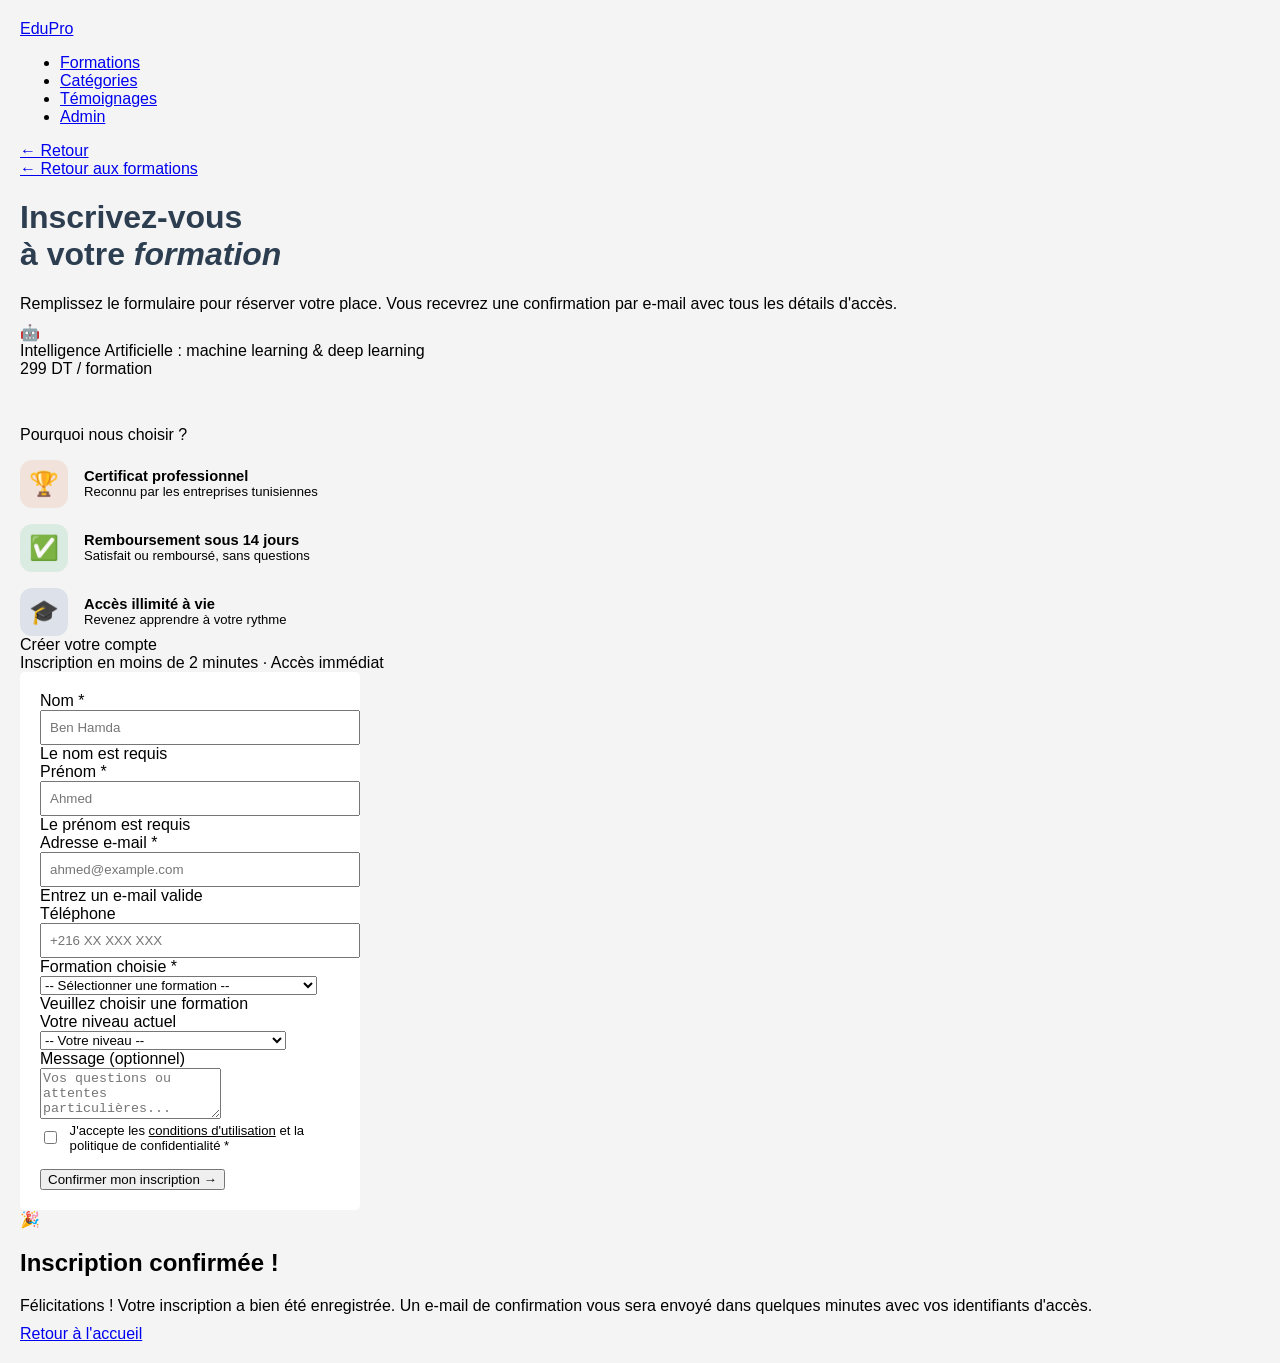
<file: inscrption.html>
<!DOCTYPE html>
<html lang="fr">
<head>
<meta charset="UTF-8">
<meta name="viewport" content="width=device-width, initial-scale=1.0">
<title>EduPro — Inscription</title>
<link href="https://fonts.googleapis.com/css2?family=Fraunces:ital,opsz,wght@0,9..144,300;0,9..144,700;0,9..144,900;1,9..144,400&family=DM+Sans:wght@300;400;500;600&display=swap" rel="stylesheet">
<link rel="stylesheet" href="css/style.css">
</head>
<body>

<!-- NAVBAR -->
<nav id="navbar">
  <a href="index.html" class="nav-logo">Edu<span>Pro</span></a>
  <ul class="nav-links">
    <li><a href="index.html#formations">Formations</a></li>
    <li><a href="index.html#categories">Catégories</a></li>
    <li><a href="index.html#temoignages">Témoignages</a></li>
    <li><a href="admin-login.html">Admin</a></li>
  </ul>
  <a href="index.html" class="nav-cta" style="background:var(--dark)">← Retour</a>
</nav>

<!-- INSCRIPTION PAGE -->
<div class="inscription-page">
  <!-- Left info -->
  <div class="inscription-info">
    <a href="index.html" class="back-link">← Retour aux formations</a>
    <h1>Inscrivez-vous<br>à votre <em>formation</em></h1>
    <p>Remplissez le formulaire pour réserver votre place. Vous recevrez une confirmation par e-mail avec tous les détails d'accès.</p>

    <div class="formation-mini-card" id="formation-mini">
      <div class="fmc-emoji" id="fmc-emoji">🤖</div>
      <div>
        <div class="fmc-title" id="fmc-title">Intelligence Artificielle : machine learning & deep learning</div>
        <div class="fmc-price" id="fmc-price">299 DT / formation</div>
      </div>
    </div>

    <div style="margin-top:3rem;">
      <p class="section-label" style="margin-bottom:1rem">Pourquoi nous choisir ?</p>
      <div style="display:flex;flex-direction:column;gap:1rem;">
        <div style="display:flex;align-items:center;gap:1rem">
          <span style="font-size:1.5rem;background:rgba(217,98,43,0.12);width:48px;height:48px;border-radius:12px;display:flex;align-items:center;justify-content:center">🏆</span>
          <div>
            <div style="font-weight:600;color:var(--dark);font-size:0.92rem">Certificat professionnel</div>
            <div style="font-size:0.82rem;color:var(--text-muted)">Reconnu par les entreprises tunisiennes</div>
          </div>
        </div>
        <div style="display:flex;align-items:center;gap:1rem">
          <span style="font-size:1.5rem;background:rgba(39,174,96,0.12);width:48px;height:48px;border-radius:12px;display:flex;align-items:center;justify-content:center">✅</span>
          <div>
            <div style="font-weight:600;color:var(--dark);font-size:0.92rem">Remboursement sous 14 jours</div>
            <div style="font-size:0.82rem;color:var(--text-muted)">Satisfait ou remboursé, sans questions</div>
          </div>
        </div>
        <div style="display:flex;align-items:center;gap:1rem">
          <span style="font-size:1.5rem;background:rgba(59,94,166,0.12);width:48px;height:48px;border-radius:12px;display:flex;align-items:center;justify-content:center">🎓</span>
          <div>
            <div style="font-weight:600;color:var(--dark);font-size:0.92rem">Accès illimité à vie</div>
            <div style="font-size:0.82rem;color:var(--text-muted)">Revenez apprendre à votre rythme</div>
          </div>
        </div>
      </div>
    </div>
  </div>

  <!-- Form card -->
  <div class="form-card">
    <div class="form-title">Créer votre compte</div>
    <div class="form-subtitle">Inscription en moins de 2 minutes · Accès immédiat</div>

    <form id="inscription-form" novalidate>
      <div class="form-row">
        <div class="form-group">
          <label for="nom">Nom *</label>
          <input type="text" id="nom" placeholder="Ben Hamda" required>
          <div class="error-msg">Le nom est requis</div>
        </div>
        <div class="form-group">
          <label for="prenom">Prénom *</label>
          <input type="text" id="prenom" placeholder="Ahmed" required>
          <div class="error-msg">Le prénom est requis</div>
        </div>
      </div>

      <div class="form-group">
        <label for="email">Adresse e-mail *</label>
        <input type="email" id="email" placeholder="ahmed@example.com" required>
        <div class="error-msg">Entrez un e-mail valide</div>
      </div>

      <div class="form-group">
        <label for="tel">Téléphone</label>
        <input type="tel" id="tel" placeholder="+216 XX XXX XXX">
      </div>

      <div class="form-group">
        <label for="formation">Formation choisie *</label>
        <select id="formation" required>
          <option value="">-- Sélectionner une formation --</option>
          <option value="1">Intelligence Artificielle — 299 DT</option>
          <option value="2">Data Science avec Python — 249 DT</option>
          <option value="3">Développement Web Full Stack — 199 DT</option>
          <option value="4">Cybersécurité & Ethical Hacking — 349 DT</option>
          <option value="5">DevOps & Cloud — 279 DT</option>
          <option value="6">Design UI/UX — 179 DT</option>
        </select>
        <div class="error-msg">Veuillez choisir une formation</div>
      </div>

      <div class="form-group">
        <label for="niveau">Votre niveau actuel</label>
        <select id="niveau">
          <option value="">-- Votre niveau --</option>
          <option value="debutant">Débutant — pas d'expérience</option>
          <option value="intermediaire">Intermédiaire — quelques bases</option>
          <option value="avance">Avancé — expérience professionnelle</option>
        </select>
      </div>

      <div class="form-group">
        <label for="message">Message (optionnel)</label>
        <textarea id="message" rows="3" placeholder="Vos questions ou attentes particulières..."></textarea>
      </div>

      <div style="display:flex;align-items:center;gap:0.6rem;margin-bottom:1rem">
        <input type="checkbox" id="cgu" style="width:auto;accent-color:var(--orange)">
        <label for="cgu" style="font-size:0.82rem;color:var(--text-muted);cursor:pointer">
          J'accepte les <a href="#" style="color:var(--orange)">conditions d'utilisation</a> et la politique de confidentialité *
        </label>
      </div>
      <div id="cgu-error" style="font-size:0.75rem;color:#E74C3C;margin-bottom:0.75rem;display:none">Vous devez accepter les conditions</div>

      <button type="submit" class="btn-submit" id="submit-btn">
        Confirmer mon inscription →
      </button>
    </form>
  </div>
</div>

<!-- SUCCESS OVERLAY -->
<div class="success-overlay" id="success-overlay">
  <div class="success-box">
    <div class="success-icon">🎉</div>
    <h2>Inscription confirmée !</h2>
    <p>Félicitations ! Votre inscription a bien été enregistrée. Un e-mail de confirmation vous sera envoyé dans quelques minutes avec vos identifiants d'accès.</p>
    <a href="index.html" class="btn-success">Retour à l'accueil</a>
  </div>
</div>

<script>
// Pre-fill formation from URL param
const params = new URLSearchParams(window.location.search);
const id = params.get('id');
if (id) {
  const sel = document.getElementById('formation');
  if (sel.querySelector(`option[value="${id}"]`)) sel.value = id;
}

// Formation mini card data
const formations = {
  '1': { emoji: '🤖', title: 'Intelligence Artificielle', price: '299 DT' },
  '2': { emoji: '📊', title: 'Data Science avec Python', price: '249 DT' },
  '3': { emoji: '💻', title: 'Développement Web Full Stack', price: '199 DT' },
  '4': { emoji: '🔐', title: 'Cybersécurité & Ethical Hacking', price: '349 DT' },
  '5': { emoji: '☁️', title: 'DevOps & Cloud', price: '279 DT' },
  '6': { emoji: '🎨', title: 'Design UI/UX avec Figma', price: '179 DT' },
};

function updateMiniCard(val) {
  if (formations[val]) {
    const f = formations[val];
    document.getElementById('fmc-emoji').textContent = f.emoji;
    document.getElementById('fmc-title').textContent = f.title;
    document.getElementById('fmc-price').textContent = f.price + ' / formation';
  }
}
if (id && formations[id]) updateMiniCard(id);
document.getElementById('formation').addEventListener('change', e => updateMiniCard(e.target.value));

// Form validation
document.getElementById('inscription-form').addEventListener('submit', function(e) {
  e.preventDefault();
  let valid = true;

  // Validate required text inputs
  ['nom', 'prenom'].forEach(field => {
    const input = document.getElementById(field);
    if (!input.value.trim()) {
      input.classList.add('error');
      valid = false;
    } else {
      input.classList.remove('error');
    }
  });

  // Email validation
  const email = document.getElementById('email');
  const emailRegex = /^[^\s@]+@[^\s@]+\.[^\s@]+$/;
  if (!emailRegex.test(email.value)) {
    email.classList.add('error');
    valid = false;
  } else {
    email.classList.remove('error');
  }

  // Formation select
  const formation = document.getElementById('formation');
  if (!formation.value) {
    formation.classList.add('error');
    formation.nextElementSibling.style.display = 'block';
    valid = false;
  } else {
    formation.classList.remove('error');
    formation.nextElementSibling.style.display = 'none';
  }

  // CGU checkbox
  const cgu = document.getElementById('cgu');
  if (!cgu.checked) {
    document.getElementById('cgu-error').style.display = 'block';
    valid = false;
  } else {
    document.getElementById('cgu-error').style.display = 'none';
  }

  if (!valid) return;

  // Submit
  const btn = document.getElementById('submit-btn');
  btn.disabled = true;
  btn.textContent = 'Traitement en cours...';

  setTimeout(() => {
    // Save to localStorage for admin
    const inscriptions = JSON.parse(localStorage.getItem('edupro_inscriptions') || '[]');
    inscriptions.push({
      id: Date.now(),
      nom: document.getElementById('nom').value,
      prenom: document.getElementById('prenom').value,
      email: email.value,
      tel: document.getElementById('tel').value,
      formation: document.getElementById('formation').options[document.getElementById('formation').selectedIndex].text,
      date: new Date().toLocaleDateString('fr-FR'),
      statut: 'En attente'
    });
    localStorage.setItem('edupro_inscriptions', JSON.stringify(inscriptions));
    document.getElementById('success-overlay').classList.add('show');
  }, 1500);
});

// Live validation on input
document.querySelectorAll('input[required], select[required]').forEach(input => {
  input.addEventListener('input', () => input.classList.remove('error'));
});

// Navbar
window.addEventListener('scroll', () => {
  document.querySelector('nav').style.boxShadow = window.scrollY > 40 ? '0 4px 30px rgba(15,13,11,0.1)' : 'none';
});
</script>
</body>
</html>
</file>
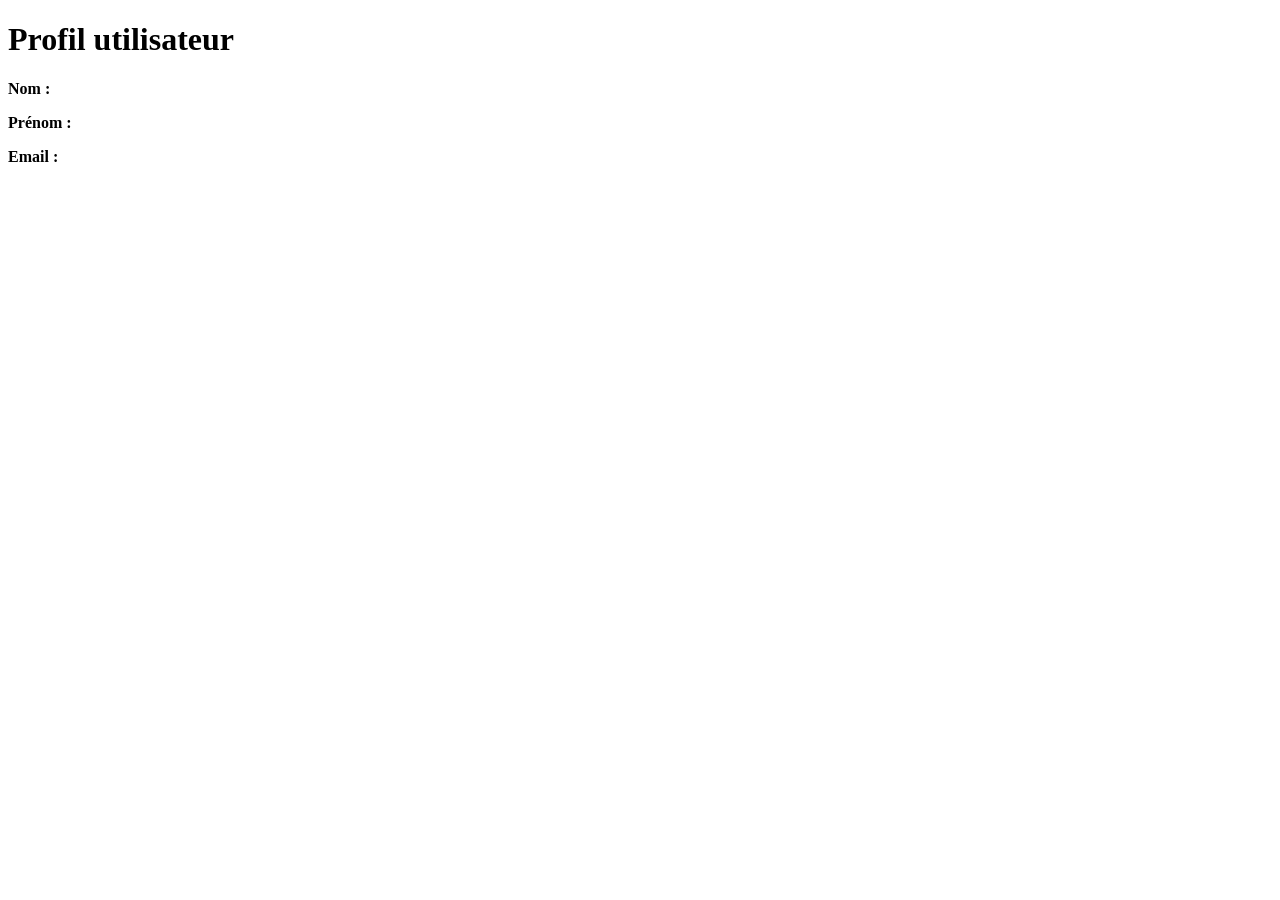
<file: profil.html>
<!DOCTYPE html>
<html>
<head>
<title>Profil utilisateur</title>
</head>
<body>
<h1>Profil utilisateur</h1>
<p><strong>Nom :</strong> </p>
<p><strong>Prénom :</strong> </p>
<p><strong>Email :</strong> </p>
</body>
</html>
</file>
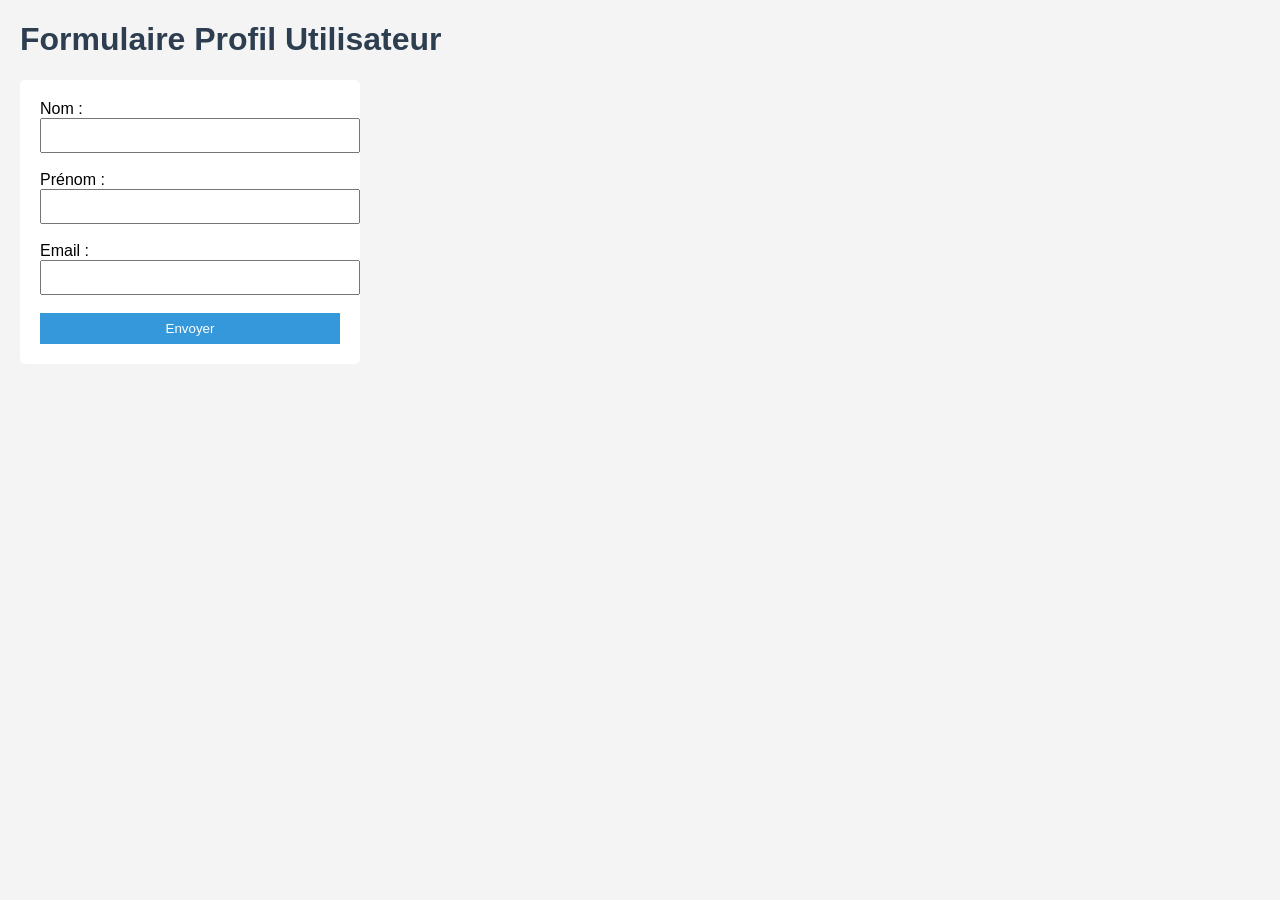
<file: profil_form.html>
<!DOCTYPE html>
<html>
<head>
    <meta charset="UTF-8">
<title>Formulaire Profil</title>
<link rel="stylesheet" href="css/style.css">
</head>
<body>
<h1>Formulaire Profil Utilisateur</h1>
<form>
<label>Nom :</label><br>
<input type="text"><br><br>
<label>Prénom :</label><br>
<input type="text"><br><br>
<label>Email :</label><br>
<input type="email"><br><br>
<input type="submit" value="Envoyer">
</form>
</body>
</html>
</file>
<file: css/style.css>
body {
font-family: Arial, sans-serif;
background-color: #f4f4f4;
margin: 20px;
}
h1 {
color:#2c3e50;
}
p {
margin: 10px 0;
}form {
background: white;
padding: 20px;
width: 300px;
border-radius: 5px;
}
input {
width: 100%;
padding: 8px;
}
input[type="submit"] {
background-color: #3498db;
color: white;
border: none;
cursor: pointer;
}
</file>
